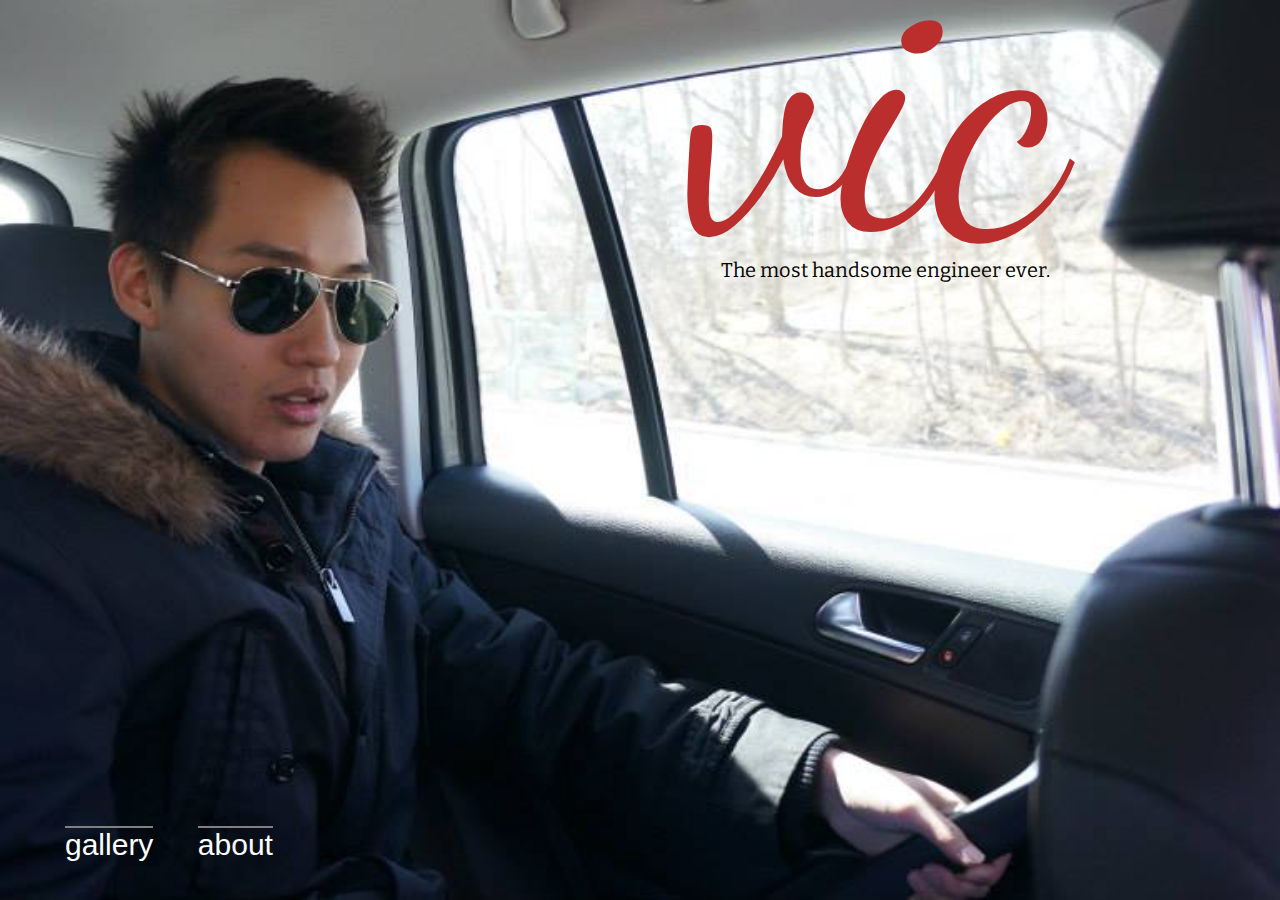
<file: index.html>
<!DOCTYPE html>
<html>
<head>
	<link href='http://fonts.googleapis.com/css?family=Dancing+Script:700' rel='stylesheet' type='text/css'>
	<link href='http://fonts.googleapis.com/css?family=Bitter:700' rel='stylesheet' type='text/css'>
	<link rel='stylesheet' href='reset.css'>
	<link rel="stylesheet" href='main.css'>
</head>
<body>
	
		<h1>vic</h1>
		<p id="intro">The most handsome engineer ever.</p>
		<ul>
			<li id="gallery">gallery</li>
			<li id="about">about</li>
			
		</ul>
	

		<div class="wrap">
		</div>


		<div class="content">

		</div>
	
	<script src="http://ajax.googleapis.com/ajax/libs/jquery/1.11.1/jquery.min.js"></script>
    <script src="app.js"></script>

</body>
</html>
</file>
<file: main.css>
html{
	height: 100%;
}

body {
	background: url(images/vic.jpg) no-repeat center center fixed;
	-webkit-background-size: cover;
	-moz-background-size: cover;
	-o-background-size: cover;
	background-size: cover;
	margin: 0px;
	padding: 0px;
	z-index: -1;
	height:100%;
}

h1{
	position: absolute;
	font-family: 'Dancing Script', cursive;
	font-size: 390px;
	color: rgb(187, 46, 46);
	right: 17%;
	margin:0;
	line-height: 0.5em;
	cursor: default;
	z-index: inherit;

}

#intro{
  font-family: 'Bitter', serif;
  top: 260px;
  right: 18%;
  position: absolute;
  font-size: 20px;
  cursor: default;
  z-index: inherit;
}

ul{
	position: absolute;
	bottom:40px;
	left: 65px;
	color: white;
	z-index: 1;
}

li{
	display: inline;
	font-size:30px;
	margin-right:40px;
	border-top:2px solid gray;
	cursor: pointer;
	-moz-transition:width all 0.4s; 
    -webkit-transition:width all 0.4s;
    -o-transition:width all 0.4s; 
	transition:all 0.4s;
}

li:hover{
	
	border-top:2px solid white;
}

.wrap{
	width:100%;
	height:100%;
	background-color: black;
	opacity: 0.5;
	display: none;
	z-index: 0;
}

.content{
	position: absolute;
	width: 80%;
	height: 80%;
	top:5%;
	left:0;
	margin: 0px 10%;
	background:rgba(0,0,0,0.8);
	display: none;
	z-index: 1;
}

.gallery_wrap{
	position: absolute;
	width:70%
	margin: 0 auto;
	text-align:center
}

.gallery_wrap img{
	display: inline;
	width: 20%;
	margin: 5%;
}

.close{
	position: absolute;
	top:0;
	right: 0;
	margin:0;
	color:gray;
	border: 1px solid gray;
	font-family: "helvetica";
	cursor: pointer;
}

.close:hover{
	color: white;
	border-color: white;
	-moz-transition:width all 0.3s; 
    -webkit-transition:width all 0.3s;
    -o-transition:width all 0.3s; 
	transition:all 0.3s;
}

#v{
	width: 30%;
	margin:2.5% 15%;
}

#aboutv{
	position: absolute;
	right: 15%;
	top: 30%;
	color: #FFF;
	font-size: 40px;
	line-height: 1.6em;
	cursor: default;
}
</file>
